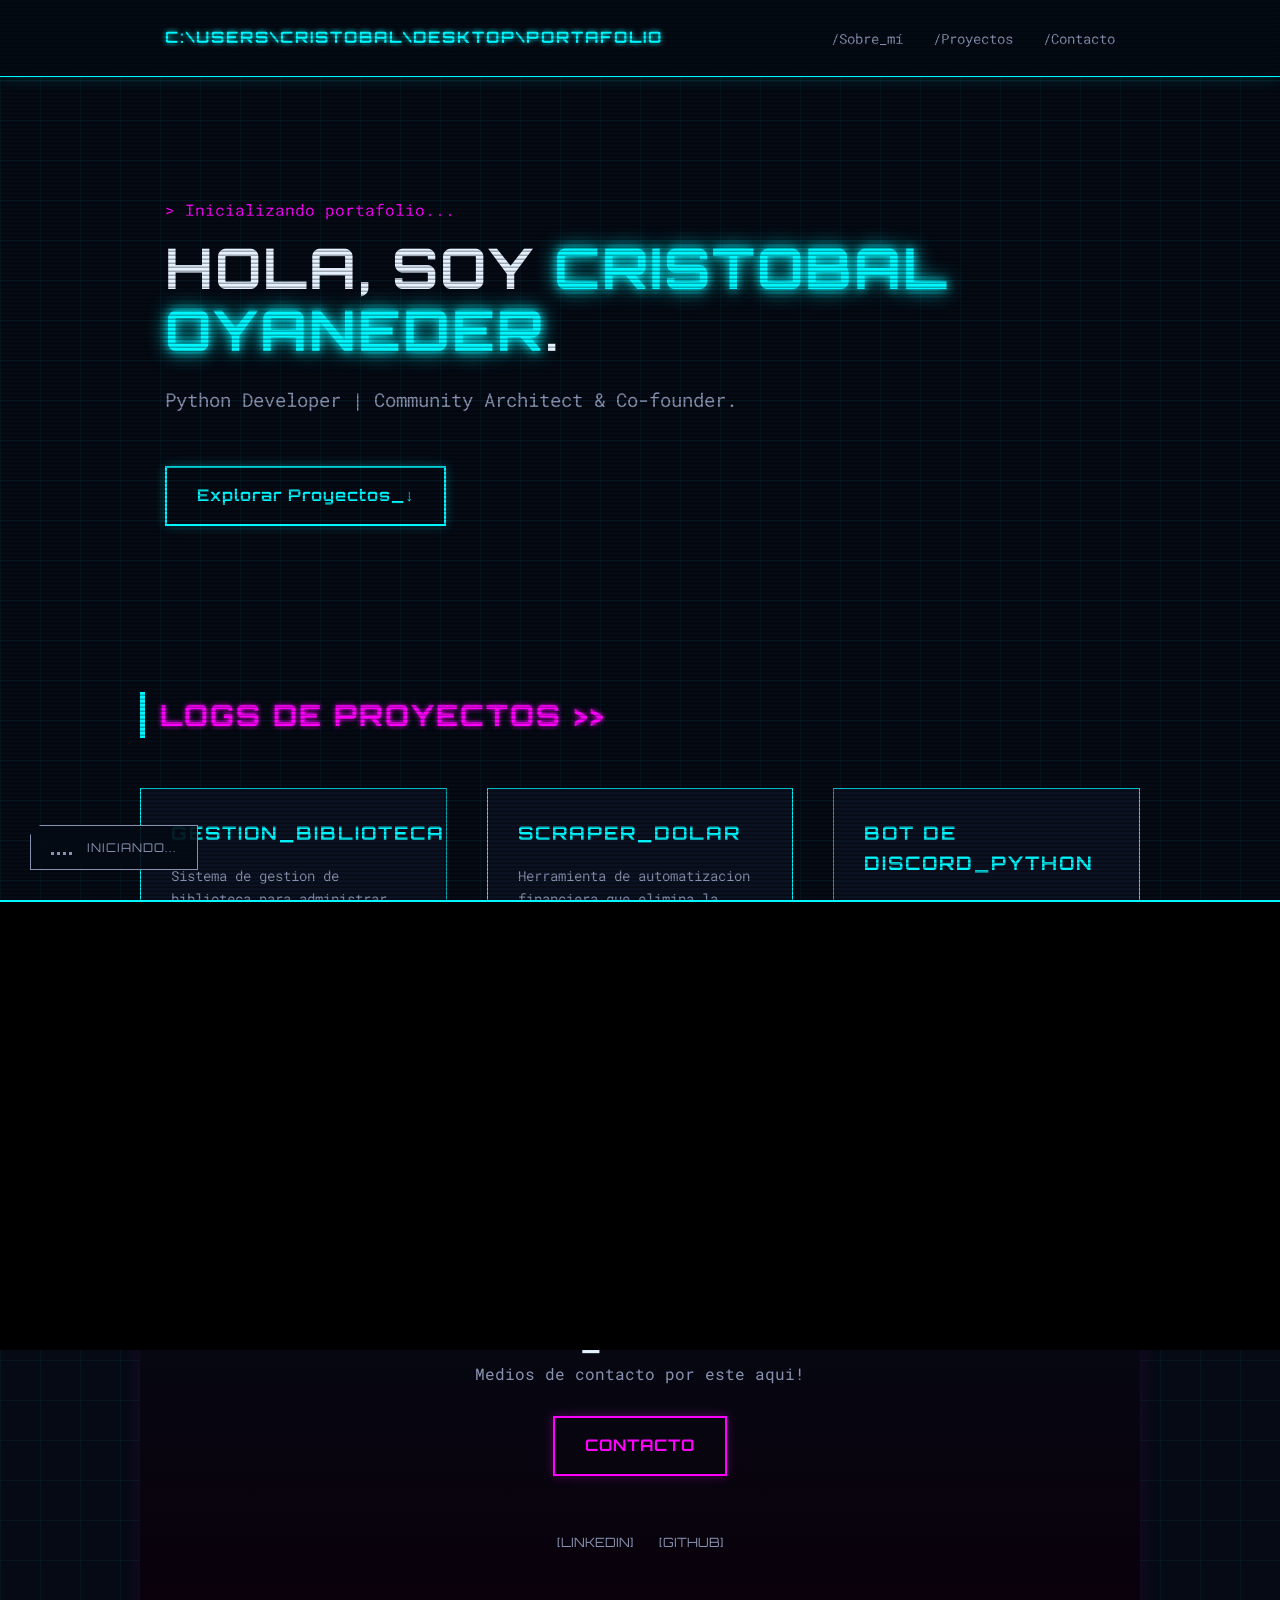
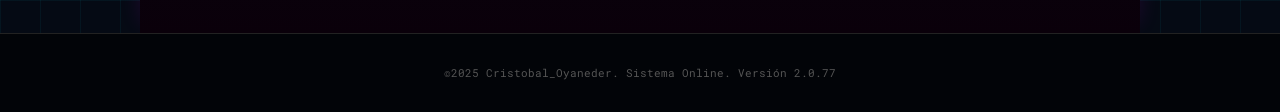
<file: index.html>
<!DOCTYPE html>
<html lang="es">
<head>
    <meta charset="UTF-8">
    <meta name="viewport" content="width=device-width, initial-scale=1.0">
    <title>Portafolio Cyberpunk</title>
    <link rel="stylesheet" href="style.css">
    <link href="https://fonts.googleapis.com/css2?family=Orbitron:wght@400;700&family=Roboto+Mono:wght@300;400&display=swap" rel="stylesheet">
</head>
<body>

  <div class="shutter-container">
    <div class="shutter top-shutter"></div>
    <div class="loading-text">ACCESO_CONCEDIDO</div>
    <div class="shutter bottom-shutter"></div>
  </div>

  
    <div class="scanlines"></div>

    <header>
        <nav class="container">
            
            <div class="logo">C:\Users\Cristobal\Desktop\Portafolio</div>

            <button class="menu-toggle" aria-label="Abrir menú">
             <span class="bar"></span>
             <span class="bar"></span>
             <span class="bar"></span>
            </button>

            <ul class="nav-links">
                <li><a href="about.html">/Sobre_mí</a></li>
                <li><a href="#projects">/Proyectos</a></li>
                <li><a href="contact.html">/Contacto</a></li>
            </ul>
        </nav>
    </header>

    <section id="hero" class="container">
        <p class="subtitle terminal-text">> Inicializando portafolio...</p>
        <h1>Hola, soy <span class="highlight glitch-text" data-text="Tu Nombre">Cristobal Oyaneder</span>.</h1>
        <p class="description">Python Developer | Community Architect & Co-founder.</p>
        <a href="#projects" class="btn btn-neon">Explorar Proyectos_↓</a>
    </section>

    <section id="projects" class="container">
        <h2 class="section-title">LOGS DE PROYECTOS >></h2>
        <div class="grid">
            <article class="card cyber-card">
                <div class="card-content">
                    <h3>Gestion_Biblioteca</h3>
                    <p>Sistema de gestion de biblioteca para administrar usuarios, libros y prestamos, hecho en Python.</p>
                    <a href="https://github.com/CIOI01/Sistema-de-Gestion-de-Biblioteca.git" class="link-cyber">Acceder Datos &rarr;</a>
                </div>
            </article>

            <article class="card cyber-card">
                <div class="card-content">
                    <h3>Scraper_Dolar</h3>
                    <p>Herramienta de automatizacion financiera que elimina la consulta manual de divisas, implementa un sistema de notificaciones automaticas via Email ante variaciones criticas del mercado</p>
                    <a href="https://github.com/CIOI01/Scraper-Dolar" class="link-cyber">Acceder Datos &rarr;</a>
                </div>
            </article>

            <article class="card cyber-card">
                <div class="card-content">
                    <h3>Bot de Discord_Python</h3>
                    <p>Solucion de automatizacion para comunidades virtuales, capaz de ejecutar tareas de moderacion activa e integracion de servicios externos para mejorar la interaccion del usuario en servidores de alta demanda.</p>
                    <a href="https://github.com/CIOI01/Bot-de-Discord_Python.git" class="link-cyber">Acceder Datos &rarr;</a>
                </div>
            </article>
        </div>
    </section>

    <section id="contact" class="container cyber-footer">
        <h2>CONEXIÓN_ESTABLECIDA >></h2>
        <p>Medios de contacto por este aqui!</p>
        <a href="contact.html" class="btn btn-neon-outline">CONTACTO</a>
        
        <div class="socials">
            <a href="https://www.linkedin.com/in/cristobal-oyaneder/">[LINKEDIN]</a>
            <a href="https://github.com/CIOI01">[GITHUB]</a>
        </div>
    </section>

    <footer>
        <p>©2025 Cristobal_Oyaneder. Sistema Online. Versión 2.0.77</p>
    </footer>
 

   <div class="music-player">
    <div id="youtube-player"></div> 
    
    <button id="music-toggle" class="music-btn">
        <div class="equalizer">
            <span class="bar"></span>
            <span class="bar"></span>
            <span class="bar"></span>
            <span class="bar"></span>
        </div>
        <span class="music-text">INICIANDO...</span>
    </button>
  </div>


    <script src="script.js"></script>

</body>

</html>
</file>
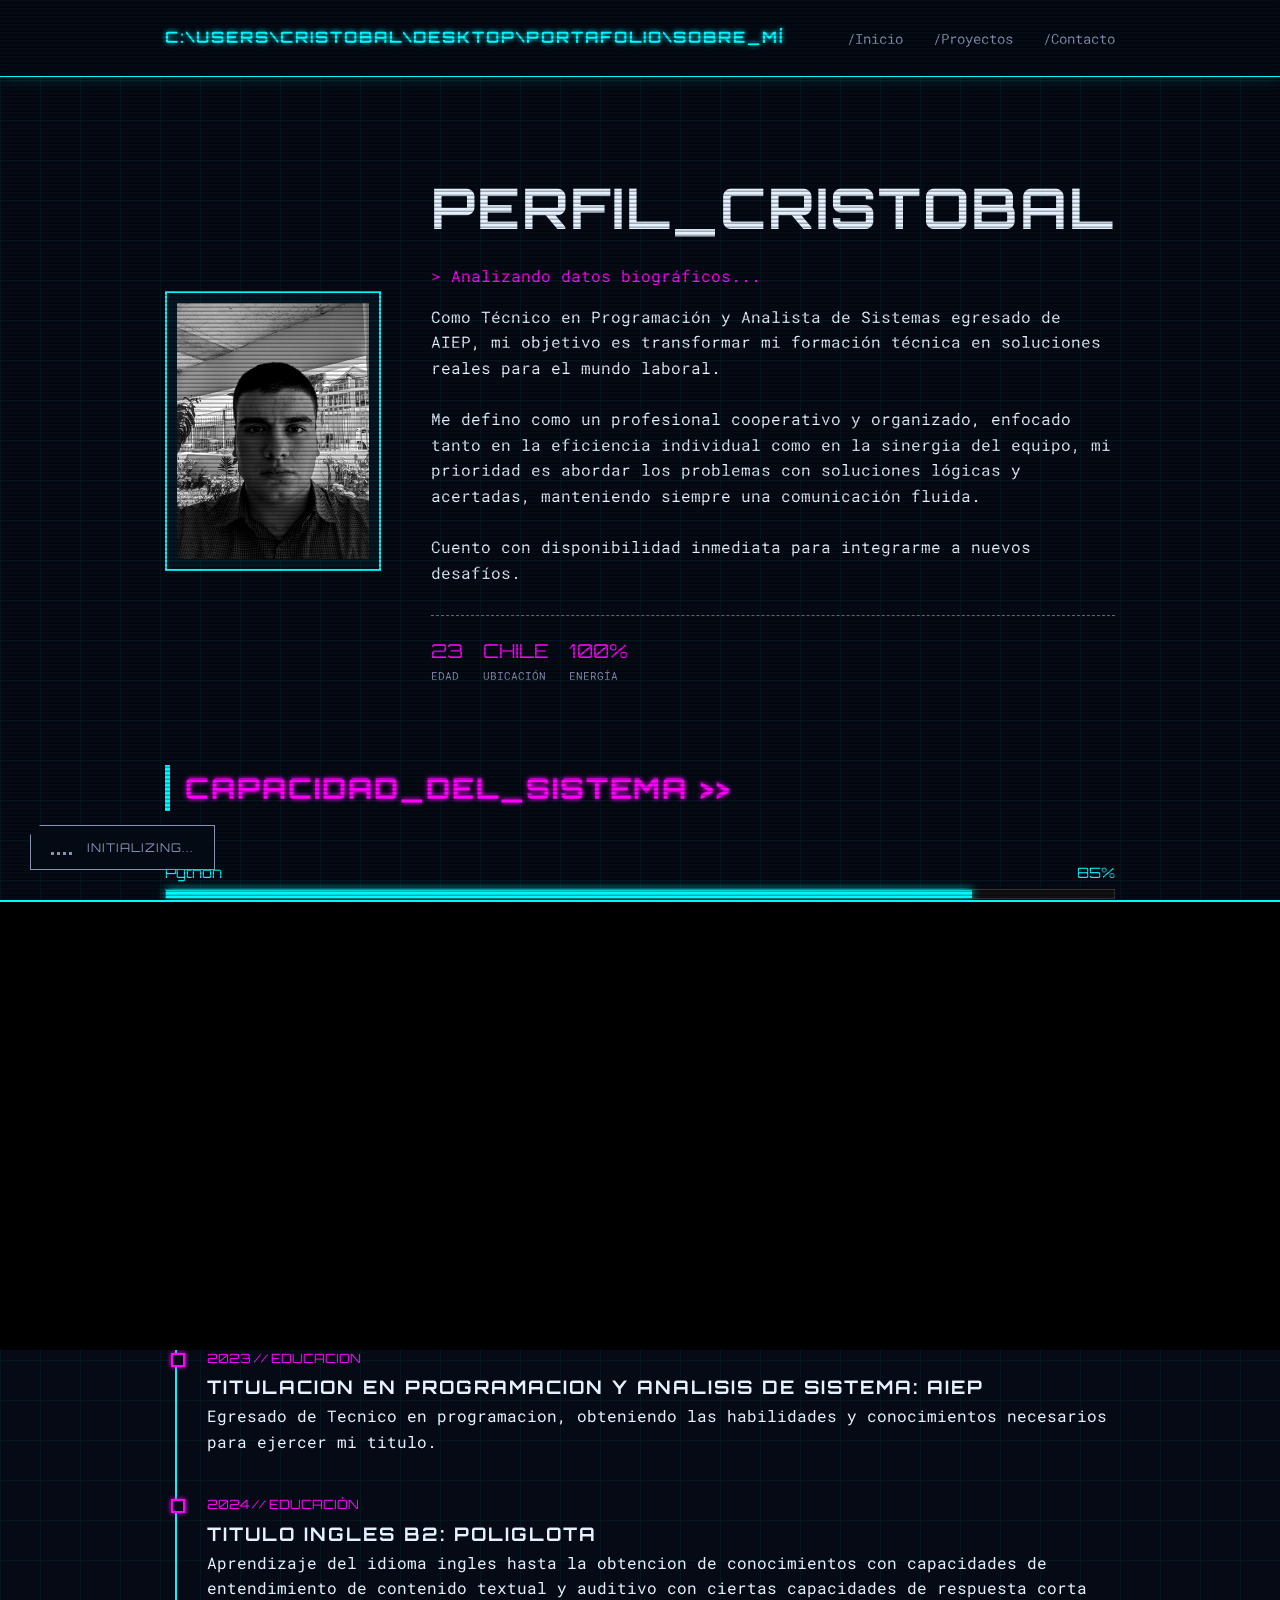
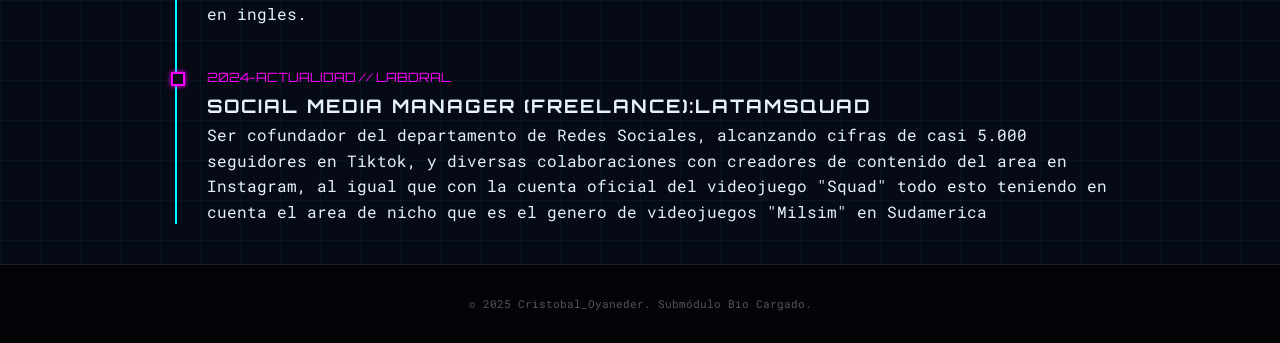
<file: about.html>
<!DOCTYPE html>
<html lang="es">
<head>
    <meta charset="UTF-8">
    <meta name="viewport" content="width=device-width, initial-scale=1.0">
    <title>Sobre Mí // SYSTEM_INFO</title>
    <link rel="stylesheet" href="style.css">
    <link href="https://fonts.googleapis.com/css2?family=Orbitron:wght@400;700&family=Roboto+Mono:wght@300;400&display=swap" rel="stylesheet">
</head>
<body>

  <div class="shutter-container">
    <div class="shutter top-shutter"></div>
    <div class="loading-text">ACCESO_CONCEDIDO</div>
    <div class="shutter bottom-shutter"></div>
  </div>

    <div class="scanlines"></div>

    <header>
        <nav class="container">
            <div class="logo">C:\Users\Cristobal\Desktop\Portafolio\Sobre_mí</div>

            <button class="menu-toggle" aria-label="Abrir menú">
             <span class="bar"></span>
             <span class="bar"></span>
             <span class="bar"></span>
            </button>


            <ul class="nav-links">
                <li><a href="index.html">/Inicio</a></li>
                <li><a href="index.html#projects">/Proyectos</a></li>
                <li><a href="contact.html">/Contacto</a></li>
            </ul>
        </nav>
    </header>

    <section class="container" style="margin-top: 100px;">
        
        <div class="about-grid">
            <div class="profile-frame">
                <img src="img/FotoPersonal.jpg" alt="Avatar Cyberpunk">
                <div class="frame-decor"></div>
            </div>
            
            <div class="bio-text">
                <h1 class="glitch-text" data-text="PERFIL_USUARIO">PERFIL_CRISTOBAL</h1>
                <p class="subtitle terminal-text">> Analizando datos biográficos...</p>
                <p>
                    Como Técnico en Programación y Analista de Sistemas egresado de AIEP, mi objetivo es transformar mi formación técnica en soluciones reales para el mundo laboral. 
                    <br><br>
                    Me defino como un profesional cooperativo y organizado, enfocado tanto en la eficiencia individual como en la sinergia del equipo, mi prioridad es abordar los problemas con soluciones lógicas y acertadas, manteniendo siempre una comunicación fluida. 
                    <br><br>
                    Cuento con disponibilidad inmediata para integrarme a nuevos desafíos.
                </p>
                
                <div class="stats-box">
                    <div class="stat">
                        <span class="stat-num">23</span>
                        <span class="stat-label">EDAD</span>
                    </div>
                    <div class="stat">
                        <span class="stat-num">CHILE</span>
                        <span class="stat-label">UBICACIÓN</span>
                    </div>
                    <div class="stat">
                        <span class="stat-num">100%</span>
                        <span class="stat-label">ENERGÍA</span>
                    </div>
                </div>
            </div>
        </div>

        <div class="skills-section">
            <h2 class="section-title">CAPACIDAD_DEL_SISTEMA >></h2>
            
            <div class="skill-container">
                <div class="skill-info">
                    <span>Python</span>
                    <span>85%</span>
                </div>
                <div class="progress-bar"><div class="progress-fill" style="width: 85%;"></div></div>
            </div>

            <div class="skill-container">
                <div class="skill-info">
                    <span>HTML/CSS </span>
                    <span>90%</span>
                </div>
                <div class="progress-bar"><div class="progress-fill fill-pink" style="width: 90%;"></div></div>
            </div>

            <div class="skill-container">
                <div class="skill-info">
                    <span>JavaScript</span>
                    <span>60%</span>
                </div>
                <div class="progress-bar"><div class="progress-fill" style="width: 60%;"></div></div>
            </div>
        </div>

        <div class="history-section">
            <h2 class="section-title">REGISTRO_DE_ACTIVIDAD (LOGS) >></h2>
            
            <div class="timeline">

                <div class="timeline-item">
                    <span class="date">2022 // PRACTICA LABORAL</span>
                    <h3>WEB DEVELOPER: Solucion Solar SpA</h3>
                    <p>Integracion de productos, enlaces, bot de comunicacion directa a WhatsApp y soporte, haciendo que la pagina sea funcionalmente sencilla de usar para el cliente promedio.</p>
                </div>

                <div class="timeline-item">
                    <span class="date">2023 // EDUCACION</span>
                    <h3>TITULACION EN PROGRAMACION Y ANALISIS DE SISTEMA: AIEP</h3>
                    <p>Egresado de Tecnico en programacion, obteniendo las habilidades y conocimientos necesarios para ejercer mi titulo.</p>
                </div>

                <div class="timeline-item">
                    <span class="date">2024 // EDUCACIÓN</span>
                    <h3>TITULO INGLES B2: Poliglota</h3>
                    <p>Aprendizaje del idioma ingles hasta la obtencion de conocimientos con capacidades de entendimiento de contenido textual y auditivo con ciertas capacidades de respuesta corta en ingles.</p>
                </div>

                <div class="timeline-item">
                    <span class="date">2024-ACTUALIDAD // LABORAL</span>
                    <h3>SOCIAL MEDIA MANAGER (FREELANCE):LatamSquad</h3>
                    <p>Ser cofundador del departamento de Redes Sociales, alcanzando cifras de casi 5.000 seguidores en Tiktok, y diversas colaboraciones con creadores de contenido del area en Instagram, al igual que con la cuenta oficial del videojuego "Squad" todo esto teniendo en cuenta el area de nicho que es el genero de videojuegos "Milsim" en Sudamerica</p>
                </div>

            </div>
        </div>

    </section>

    <footer>
        <p>© 2025 Cristobal_Oyaneder. Submódulo Bio Cargado.</p>
    </footer>


   <div class="music-player">
    <div id="youtube-player"></div> 
    
    <button id="music-toggle" class="music-btn">
        <div class="equalizer">
            <span class="bar"></span>
            <span class="bar"></span>
            <span class="bar"></span>
            <span class="bar"></span>
        </div>
        <span class="music-text">INITIALIZING...</span>
    </button>
  </div>

   <script src="script.js"></script>

</body>


</div>

</html>
</file>
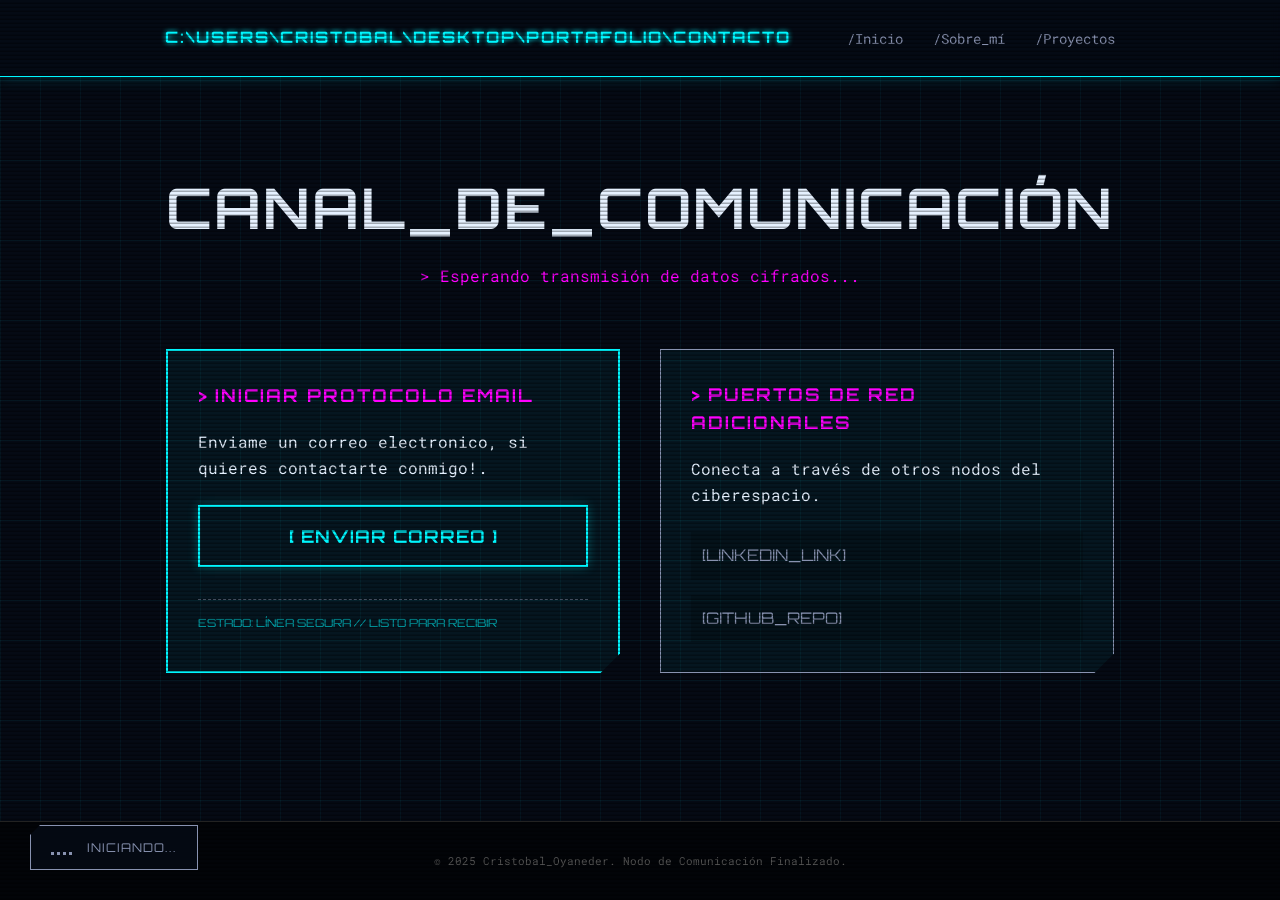
<file: contact.html>
<!DOCTYPE html>
<html lang="es">
<head>
    <meta charset="UTF-8">
    <meta name="viewport" content="width=device-width, initial-scale=1.0">
    <title>Contacto // NETRUNNER_LINK</title>
    <link rel="stylesheet" href="style.css">
    <link href="https://fonts.googleapis.com/css2?family=Orbitron:wght@400;700&family=Roboto+Mono:wght@300;400&display=swap" rel="stylesheet">
</head>
<body>

    <div class="scanlines"></div>

    <div class="shutter-container">
        <div class="shutter top-shutter"></div>
        <div class="loading-text">ESTABLECIENDO ENLACE...</div>
        <div class="shutter bottom-shutter"></div>
    </div>

    <main id="app-content">

        <header>
            <nav class="container">
                <div class="logo">C:\Users\Cristobal\Desktop\Portafolio\Contacto</div>
                
                <button class="menu-toggle" aria-label="Abrir menú">
                  <span class="bar"></span>
                  <span class="bar"></span>
                  <span class="bar"></span>
                </button>
                

                <ul class="nav-links">
                    <li><a href="index.html">/Inicio</a></li>
                    <li><a href="about.html">/Sobre_mí</a></li>
                    <li><a href="index.html#projects">/Proyectos</a></li>
                </ul>
            </nav>
        </header>

        <section class="container contact-section">
            
            <h1 class="glitch-text" data-text="CANAL_DE_COMUNICACIÓN">CANAL_DE_COMUNICACIÓN</h1>
            <p class="terminal-text">> Esperando transmisión de datos cifrados...</p>

            <div class="contact-grid">
                
                <div class="cyber-terminal-box primary-box">
                    <h3 class="terminal-header">> INICIAR PROTOCOLO EMAIL</h3>
                    <p>Enviame un correo electronico, si quieres contactarte conmigo!.</p>
                    
                    <a href="mailto:ciois1472@gmail.com" class="btn btn-neon big-btn">
                        [ ENVIAR CORREO ]
                    </a>
                    <div class="status-line">ESTADO: LÍNEA SEGURA // LISTO PARA RECIBIR</div>
                </div>
                
                <div class="cyber-terminal-box secondary-box">
                     <h3 class="terminal-header">> PUERTOS DE RED ADICIONALES</h3>
                     <p>Conecta a través de otros nodos del ciberespacio.</p>
                     
                     <div class="social-grid">
                         <a href="https://www.linkedin.com/in/cristobal-oyaneder/" class="social-node">[LINKEDIN_LINK]</a>
                         <a href="https://github.com/CIOI01" class="social-node">[GITHUB_REPO]</a>
                     </div>
                </div>

            </div>

        </section>

        <footer>
            <p>© 2025 Cristobal_Oyaneder. Nodo de Comunicación Finalizado.</p>
        </footer>

    </main>
    <div class="music-player">
        <div id="youtube-player"></div> 
        <button id="music-toggle" class="music-btn">
            <div class="equalizer">
                <span class="bar"></span><span class="bar"></span><span class="bar"></span><span class="bar"></span>
            </div>
            <span class="music-text">INICIANDO...</span>
        </button>
    </div>

    <script src="https://www.youtube.com/iframe_api"></script>
    <script src="script.js"></script>

</body>
</html>
</file>
<file: style.css>
/* --- Variables Cyberpunk --- */
:root {
    --bg-dark: #050a14; /* Fondo muy oscuro casi negro */
    --bg-card: #0a1120; /* Fondo un poco más claro para tarjetas */
    --text-primary: #e6f1ff;
    --text-secondary: #8892b0;
    
    /* Colores Neón Principales */
    --neon-cyan: #00f7ff;
    --neon-pink: #ff00ff;
    
    --spacing: 80px;
}


html, body {
    width: 100%;             
    max-width: 100%;         
    overflow-x: hidden;      
    margin: 0;               
    padding: 0;
    
    
    scroll-behavior: smooth;
    scroll-padding-top: 100px;
    
    
    background-color: var(--bg-dark); 
}


/* --- ESTILOS DE LA ANIMACIÓN --- */

/* Contenedor principal de las puertas */
.shutter-container {
    position: fixed;
    top: 0; left: 0; width: 100%; height: 100%;
    z-index: 9999;
    pointer-events: none; 
    display: flex;
    flex-direction: column;
}


.shutter {
    background-color: #000; /* Color de las puertas */
    width: 100%;
    height: 50%;
    position: relative;
    transition: transform 0.6s cubic-bezier(0.7, 0, 0.3, 1); /* Movimiento suave */
}

/* Puerta de arriba */
.top-shutter {
    border-bottom: 2px solid var(--neon-cyan); /* Línea neón */
    transform-origin: top;
    animation: openTop 1.5s forwards 0.2s; /* Se abre sola al cargar */
}

/* Puerta de abajo */
.bottom-shutter {
    border-top: 2px solid var(--neon-cyan); /* Línea neón */
    transform-origin: bottom;
    animation: openBottom 1.5s forwards 0.2s; /* Se abre sola al cargar */
}

/* Texto central */
.loading-text {
    position: absolute;
    top: 40%; left: 50%;
    transform: translate(-50%, -50%);
    color: var(--neon-pink);
    font-family: 'Orbitron', sans-serif;
    letter-spacing: 4px;
    z-index: 10000;
    animation: fadeText 0.5s forwards 0.3s;
}

/* === ESTADO CERRADO  === */
.shutter-closed .top-shutter {
    transform: translateY(0) !important; /* Forzar cierre */
    animation: none; /* Anular apertura */
}

.shutter-closed .bottom-shutter {
    transform: translateY(0) !important;
    animation: none;
}

.shutter-closed .loading-text {
    opacity: 1;
    animation: blinkText 0.2s infinite;
}

.shutter-closed {
    pointer-events: all; /* Bloquear clicks mientras carga la otra página */
}

/* === KEYFRAMES (Las instrucciones de movimiento) === */
@keyframes openTop {
    0% { transform: translateY(0); }
    100% { transform: translateY(-100%); }
}

@keyframes openBottom {
    0% { transform: translateY(0); }
    100% { transform: translateY(100%); }
}

@keyframes fadeText {
    to { opacity: 0; }
}

@keyframes blinkText {
    from { opacity: 1; } to { opacity: 0.5; }
}

/* --- Reset básico --- */
* { margin: 0; padding: 0; box-sizing: border-box; }

body {
    font-family: 'Roboto Mono', monospace; /* Fuente tipo código */
    background-color: var(--bg-dark);
    /* Patrón de rejilla sutil en el fondo */
    background-image: 
        linear-gradient(rgba(0, 247, 255, 0.05) 1px, transparent 1px),
        linear-gradient(90deg, rgba(0, 247, 255, 0.05) 1px, transparent 1px);
    background-size: 40px 40px;
    color: var(--text-primary);
    line-height: 1.6;
    overflow-x: hidden;
}

/* --- Efecto Scanlines (Líneas de monitor) --- */
.scanlines {
    position: fixed;
    top: 0; left: 0; width: 100%; height: 100%;
    background: repeating-linear-gradient(
        to bottom,
        transparent 0px,
        transparent 2px,
        rgba(0, 0, 0, 0.5) 3px,
        rgba(0, 0, 0, 0.5) 4px
    );
    pointer-events: none; /* Permite hacer clic a través de ellas */
    z-index: 999;
    opacity: 0.6;
}

/* --- Tipografía & Utilidades --- */
h1, h2, h3, .logo {
    font-family: 'Orbitron', sans-serif;
    text-transform: uppercase;
    letter-spacing: 2px;
}

.container {
    max-width: 1000px;
    margin: 0 auto;
    padding: 0 25px;
}

a { text-decoration: none; transition: all 0.3s ease; }
ul { list-style: none; }

/* --- Header --- */
header {
    padding: 25px 0;
    position: sticky;
    top: 0;
    background: rgba(5, 10, 20, 0.9);
    border-bottom: 1px solid var(--neon-cyan);
    box-shadow: 0 0 15px rgba(0, 247, 255, 0.2);
    z-index: 100;
    backdrop-filter: blur(5px);
}

nav { display: flex; justify-content: space-between; align-items: center; }

.logo {
    color: var(--neon-cyan);
    font-weight: 700;
    text-shadow: 0 0 5px var(--neon-cyan);
}

.nav-links { display: flex; gap: 30px; }
.nav-links a {
    color: var(--text-secondary);
    font-size: 0.9rem;
    position: relative;
}
.nav-links a:hover {
    color: var(--neon-cyan);
    text-shadow: 0 0 5px var(--neon-cyan);
}

/* --- Hero Section --- */
#hero { padding-top: 120px; padding-bottom: var(--spacing); }

.terminal-text { color: var(--neon-pink); margin-bottom: 15px; }

h1 {
    font-size: 3.5rem;
    line-height: 1.1;
    margin-bottom: 25px;
}

.highlight {
    color: var(--neon-cyan);
    text-shadow: 0 0 10px var(--neon-cyan), 0 0 20px var(--neon-cyan);
}

/* Efecto Glitch al pasar el mouse */
.glitch-text:hover {
    animation: glitch-skew 0.5s infinite linear alternate-reverse;
}
@keyframes glitch-skew {
    0% { transform: skew(0deg); }
    20% { transform: skew(-2deg); color: var(--neon-pink); text-shadow: 2px 0 var(--neon-cyan); }
    40% { transform: skew(0deg); }
    60% { transform: skew(2deg); color: var(--neon-cyan); text-shadow: -2px 0 var(--neon-pink); }
    80% { transform: skew(0deg); }
    100% { transform: skew(0deg); }
}

.description {
    font-size: 1.2rem;
    color: var(--text-secondary);
    max-width: 600px;
    margin-bottom: 50px;
}

/* --- Botones Neón --- */
.btn {
    display: inline-block;
    padding: 15px 30px;
    font-family: 'Orbitron', sans-serif;
    font-weight: 700;
    letter-spacing: 1px;
    border: 2px solid;
    position: relative;
    overflow: hidden;
    z-index: 1;
}

.btn-neon {
    background-color: transparent;
    border-color: var(--neon-cyan);
    color: var(--neon-cyan);
    box-shadow: 0 0 10px rgba(0, 247, 255, 0.3);
}

.btn-neon:hover {
    background-color: var(--neon-cyan);
    color: var(--bg-dark);
    box-shadow: 0 0 20px var(--neon-cyan), 0 0 40px var(--neon-cyan);
}

/* --- Proyectos --- */
#projects { padding: var(--spacing) 0; }

.section-title {
    font-size: 1.8rem;
    margin-bottom: 50px;
    color: var(--neon-pink);
    text-shadow: 0 0 5px var(--neon-pink);
    border-left: 5px solid var(--neon-cyan);
    padding-left: 15px;
}

.grid {
    display: grid;
    grid-template-columns: repeat(auto-fit, minmax(280px, 1fr));
    gap: 40px;
}

/* Tarjetas Cyberpunk */
.cyber-card {
    background-color: var(--bg-card);
    border: 1px solid var(--neon-cyan);
    padding: 30px;
    position: relative;
    transition: 0.3s ease;
    box-shadow: 0 0 5px rgba(0, 247, 255, 0.1);
    
    /* Esquina cortada (efecto tecnológico) */
    clip-path: polygon(0 0, 100% 0, 100% 85%, 90% 100%, 0 100%);
}

.cyber-card:hover {
    box-shadow: 0 0 20px rgba(0, 247, 255, 0.4);
    transform: translateY(-5px);
    border-color: var(--neon-pink);
}

.cyber-card h3 {
    color: var(--neon-cyan);
    margin-bottom: 15px;
}
.cyber-card:hover h3 { color: var(--neon-pink); }

.cyber-card p {
    color: var(--text-secondary);
    margin-bottom: 25px;
    font-size: 0.9rem;
}

.link-cyber {
    color: var(--neon-pink);
    font-weight: 700;
    font-family: 'Orbitron';
    font-size: 0.8rem;
}
.link-cyber:hover {
    text-shadow: 0 0 10px var(--neon-pink);
    letter-spacing: 1px;
}

/* --- Contacto & Footer --- */
#contact {
    padding: var(--spacing) 0;
    text-align: center;
    border-top: 2px solid var(--neon-pink);
    background: linear-gradient(to bottom, var(--bg-dark), #0a000a);
    box-shadow: 0 -10px 20px rgba(255, 0, 255, 0.1);
}

#contact p {
    margin-bottom: 30px;
    color: var(--text-secondary);
}

.btn-neon-outline {
    border: 2px solid var(--neon-pink);
    color: var(--neon-pink);
    box-shadow: 0 0 10px rgba(255, 0, 255, 0.3);
}
.btn-neon-outline:hover {
    background-color: var(--neon-pink);
    color: var(--bg-dark);
    box-shadow: 0 0 30px var(--neon-pink);
}

.socials {
    margin-top: 50px;
    display: flex; justify-content: center; gap: 25px;
}

.socials a {
    color: var(--text-secondary);
    font-family: 'Orbitron';
    font-size: 0.8rem;
}
.socials a:hover {
    color: var(--neon-cyan);
    text-shadow: 0 0 5px var(--neon-cyan);
}

footer {
    text-align: center;
    padding: 30px 0;
    border-top: 1px solid #222;
    font-size: 0.7rem;
    color: #555;
    background-color: #020408;
}

/* =========================================
   ESTILOS ESPECÍFICOS PARA ABOUT.HTML
   ========================================= */

/* Estructura de dos columnas para foto y bio */
.about-grid {
    display: grid;
    grid-template-columns: 1fr 2fr; /* La columna de texto es el doble de ancha */
    gap: 50px;
    margin-bottom: 80px;
    align-items: center;
}

/* Marco de la foto */
.profile-frame {
    position: relative;
    border: 2px solid var(--neon-cyan);
    padding: 10px;
    background: rgba(0, 247, 255, 0.05);
}

/* Decoración de esquinas */
.profile-frame img {
    width: 100%;
    display: block;
    filter: grayscale(100%) contrast(1.2); /* Foto en blanco y negro alto contraste */
    transition: 0.5s ease;
}


.profile-frame:hover img {
    filter: grayscale(0%); /* Al pasar el mouse se ve a color */
}

/* Cuadros de estadísticas (Edad, Ubicación, etc) */
.stats-box {
    display: flex;
    gap: 20px;
    margin-top: 30px;
    border-top: 1px dashed var(--text-secondary);
    padding-top: 20px;
}

.stat {
    display: flex;
    flex-direction: column;
}

.stat-num {
    font-family: 'Orbitron';
    font-size: 1.2rem;
    color: var(--neon-pink);
}

.stat-label {
    font-size: 0.7rem;
    color: var(--text-secondary);
}

/* Barras de Habilidades */
.skills-section { margin-bottom: 80px; }

.skill-container { margin-bottom: 25px; }

.skill-info {
    display: flex;
    justify-content: space-between;
    margin-bottom: 5px;
    font-family: 'Orbitron';
    font-size: 0.9rem;
    color: var(--neon-cyan);
}

.progress-bar {
    width: 100%;
    height: 10px;
    background-color: #111;
    border: 1px solid #333;
}

.progress-fill {
    height: 100%;
    background-color: var(--neon-cyan);
    box-shadow: 0 0 10px var(--neon-cyan);
    position: relative;
}

/* Efecto de brillo animado */
.fill-pink {
    background-color: var(--neon-pink);
    box-shadow: 0 0 10px var(--neon-pink);
}

/* Línea de Tiempo (Logs) */
.timeline {
    border-left: 2px solid var(--neon-cyan);
    padding-left: 30px;
    margin-left: 10px;
}

/* Cada ítem de la línea de tiempo */
.timeline-item {
    margin-bottom: 40px;
    position: relative;
}

/* El puntito en la línea de tiempo */
.timeline-item::before {
    content: '';
    position: absolute;
    left: -36px; /* Ajuste para que quede sobre la línea */
    top: 5px;
    width: 10px;
    height: 10px;
    background-color: var(--bg-dark);
    border: 2px solid var(--neon-pink);
    box-shadow: 0 0 5px var(--neon-pink);
}

/* Título del evento */
.date {
    color: var(--neon-pink);
    font-family: 'Orbitron';
    font-size: 0.8rem;
    display: block;
    margin-bottom: 5px;
}

/* Responsivo para About */
@media (max-width: 768px) {
    .about-grid {
        grid-template-columns: 1fr; /* Una sola columna en celular */
        text-align: center;
    }

    .logo {
        font-size: 0.75rem;       /* Reducir tamaño del logo */
        max-width: 70%;           /* Limitar ancho */
        white-space: nowrap;      /* Forzar en una sola línea */
        overflow: hidden;         /* Ocultar desbordamiento */
        text-overflow: ellipsis;  /* Poner "..." si es muy largo */
    }
    
    .stats-box {
        justify-content: center;
    }
    /* Ajustes para la línea de tiempo */
    .timeline { 
        margin-left: 0; /* Quitar margen izquierdo */
    }

    nav {
        padding: 10px 0; /* Un poco menos de altura en móvil */
    }

    .section-title {
        font-size: 1.1rem;         /* Letra más pequeña */
        overflow-wrap: break-word; /* Romper si es muy larga */
        word-break: break-word;
        hyphens: auto;
    }

    h1, h2, h3 {
        overflow-wrap: break-word;
    }

    .bio-text {
        text-align: left;      
        padding: 0 5px;        
    }

    .bio-text p {
        font-size: 0.95rem;    
        line-height: 1.6;      
        margin-bottom: 20px;   
    }
    
    
    .bio-text h1 {
        font-size: 1.8rem;
        margin-bottom: 20px;
        text-align: center;    
    }

    
    .bio-text {
        width: 100%;             
        box-sizing: border-box;  
        padding: 0 10px;         
        overflow: hidden;       
    }

    
    .bio-text h1 {
        font-size: 1.6rem;       
        word-wrap: break-word;   
        line-height: 1.2;        
        margin-bottom: 20px;
    }

    
    .bio-text p {
        font-size: 0.95rem;      
        text-align: left;        
        line-height: 1.6;        
        max-width: 100%;         
    }

    .contact-section h1 {
        font-size: 1.4rem;       
        overflow-wrap: break-word; 
        word-break: break-word;
        line-height: 1.2;
        margin-bottom: 20px;
    }

    
    .contact-section {
        padding: 0 10px;         
        width: 100%;
        box-sizing: border-box;
        overflow-x: hidden;      
    }

    
    .cyber-terminal-box {
        padding: 20px 15px;      
        width: 100%;             
        box-sizing: border-box;  
    }

    
    .big-btn {
        font-size: 0.9rem;       
        padding: 15px 5px;       
        width: 100%;             
        white-space: nowrap;     
    }

}


/* =========================================
   ESTILOS ESPECÍFICOS PARA CONTACT.HTML
   ========================================= */

.contact-section {
    margin-top: 100px;
    margin-bottom: 100px;
    text-align: center;
}

/* Grid para organizar las cajas de contacto */
.contact-grid {
    display: grid;
    grid-template-columns: repeat(auto-fit, minmax(300px, 1fr));
    gap: 40px;
    margin-top: 60px;
    text-align: left;
}

/* Estilo base para las cajas tipo terminal */
.cyber-terminal-box {
    background: rgba(0, 247, 255, 0.05);
    border: 1px solid var(--neon-cyan);
    padding: 30px;
    position: relative;
    /* Esquinas recortadas tecnológicas */
    clip-path: polygon(
        0 0, 
        100% 0, 
        100% calc(100% - 20px), 
        calc(100% - 20px) 100%, 
        0 100%
    );
}

/* Encabezado de la "terminal" */
.terminal-header {
    color: var(--neon-pink);
    margin-bottom: 20px;
    font-size: 1.1rem;
}

/* Caja Principal (Email) - Más destacada */
.primary-box {
    border-width: 2px;
    box-shadow: 0 0 15px rgba(0, 247, 255, 0.1);
}

/* Botón grande centrado */
.big-btn {
    width: 100%;
    text-align: center;
    margin: 25px 0;
    font-size: 1.1rem;
}

/* Línea de estado al final de la caja */
.status-line {
    font-size: 0.7rem;
    color: var(--neon-cyan);
    font-family: 'Orbitron';
    opacity: 0.7;
    border-top: 1px dashed var(--text-secondary);
    padding-top: 15px;
}

/* Caja Secundaria (Redes) */
.secondary-box {
    border-color: var(--text-secondary);
}
.secondary-box:hover {
    border-color: var(--neon-cyan); /* Se ilumina al pasar el mouse */
}

/* Grid para los enlaces sociales */
.social-grid {
    display: flex;
    flex-direction: column;
    gap: 15px;
    margin-top: 25px;
}

/* Estilo para cada enlace social */
.social-node {
    font-family: 'Orbitron';
    color: var(--text-secondary);
    padding: 10px;
    border: 1px solid transparent;
    transition: 0.3s;
    background: rgba(0,0,0,0.2);
}

/* Efecto al pasar el mouse */
.social-node:hover {
    color: var(--neon-pink);
    border-color: var(--neon-pink);
    padding-left: 20px; /* Efecto de desplazamiento */
    box-shadow: 0 0 10px rgba(255, 0, 255, 0.2) inset;
}

/* --- REPRODUCTOR DE MÚSICA FIJO EN LA ESQUINA --- */

/* El contenedor fijo en la esquina */
.music-player {
    position: fixed;
    bottom: 30px;
    left: 30px;
    z-index: 1000;
}

/* boton del reproductor */
.music-btn {
    background: rgba(5, 10, 20, 0.9); /* Fondo oscuro semitransparente */
    border: 1px solid var(--text-secondary); /* Borde gris inicial */
    color: var(--text-secondary);
    
    /* Dimensiones y Flexbox */
    height: 45px;
    padding: 0 20px;
    display: flex;
    align-items: center;
    gap: 15px;
    
    cursor: pointer;
    font-family: 'Orbitron', sans-serif;
    font-size: 0.75rem;
    transition: all 0.3s ease;
    
    /* corte geométrico */
    clip-path: polygon(10px 0, 100% 0, 100% 100%, 0 100%, 0 10px);
    
    /* Para mantenerlo minimalista, limitamos el ancho máximo */
    max-width: 260px; 
    overflow: hidden;
}

/* Efecto Hover (Al pasar el mouse) */
.music-btn:hover {
    border-color: var(--neon-cyan);
    box-shadow: 0 0 15px rgba(0, 247, 255, 0.2);
    color: var(--neon-cyan);
}

/* estado cuando está sonando */
.music-btn.playing {
    border-color: var(--neon-pink);
    color: var(--text-primary); /* Texto blanco brillante */
    box-shadow: 0 0 10px rgba(255, 0, 255, 0.2);
    background: rgba(20, 5, 20, 0.9);
}

/* texto de la canción */
.music-text {
    display: inline-block;
    white-space: nowrap;      /* Fuerza el texto a una sola línea */
    overflow: hidden;         /* Oculta lo que se salga del ancho */
    text-overflow: ellipsis;  /* Pone "..." si el texto es muy largo y está quieto */
    max-width: 160px;         /* Espacio reservado para el texto */
    vertical-align: middle;
    letter-spacing: 1px;
}

/* animacion del texto cuando está sonando */
.music-btn.playing .music-text {
    text-overflow: clip; /* Quitamos los "..." para que pueda moverse */
    
    /* Máscara para que el texto se desvanezca en los bordes suavemente */
    -webkit-mask-image: linear-gradient(90deg, transparent 0%, #000 10%, #000 90%, transparent 100%);
    mask-image: linear-gradient(90deg, transparent 0%, #000 10%, #000 90%, transparent 100%);
    
    /* La animación en sí */
    animation: scrollText 8s linear infinite;
}

/* Keyframes: Cómo se mueve el texto */
@keyframes scrollText {
    0% { transform: translateX(0); }
    20% { transform: translateX(0); } /* Pausa inicial para leer */
    100% { transform: translateX(-100%); } /* Desplazamiento a la izquierda */
}


/* efecto visual del ecualizador */
.equalizer {
    display: flex;
    gap: 3px;
    height: 15px;
    align-items: flex-end; /* Alineado abajo */
    min-width: 15px; /* Asegurar que no desaparezca */
}

.bar {
    width: 3px;
    background-color: var(--text-secondary);
    height: 3px; /* Altura inicial (punto) */
    transition: 0.2s;
}

/* Color al pasar el mouse */
.music-btn:hover .bar { background-color: var(--neon-cyan); }

/* Animación al sonar */
.music-btn.playing .bar { 
    background-color: var(--neon-pink); 
    animation: equalizerAnim 0.8s infinite ease-in-out alternate;
}

/* Movimiento de las barras */
@keyframes equalizerAnim {
    0% { height: 3px; }
    100% { height: 100%; }
}

/* Retrasos para que parezca aleatorio */
.bar:nth-child(1) { animation-delay: 0.1s; }
.bar:nth-child(2) { animation-delay: 0.3s; }
.bar:nth-child(3) { animation-delay: 0.0s; }
.bar:nth-child(4) { animation-delay: 0.2s; }


/* Asegura que el footer esté al final de la página incluso con poco contenido */
#app-content {
    display: flex;
    flex-direction: column;
    min-height: 100vh; 
}

/* El footer se empuja hacia abajo */
footer {
    margin-top: auto !important; 
    width: 100%; }

    

  /* --- INICIO DEL CÓDIGO MÓVIL  --- */

/* Estilos del Botón Hamburguesa */
.menu-toggle {
    display: none; /* Oculto por defecto */
    background: transparent;
    border: 1px solid var(--neon-cyan);
    cursor: pointer;
    padding: 10px;
    flex-direction: column;
    gap: 5px;
    z-index: 200;
}

.menu-toggle .bar {
    width: 25px;  
    height: 3px;
    background-color: var(--neon-cyan);
    transition: 0.3s;
}

/* Efecto al abrir menú (La X) */
.menu-toggle.active .bar:nth-child(1) { transform: translateY(8px) rotate(45deg); background: var(--neon-pink); }
.menu-toggle.active .bar:nth-child(2) { opacity: 0; }
.menu-toggle.active .bar:nth-child(3) { transform: translateY(-8px) rotate(-45deg); background: var(--neon-pink); }

/* --- RESPONSIVE (Solo para pantallas menores a 768px) --- */
@media (max-width: 768px) {
    
    /* Mostrar el botón solo en móvil */
    .menu-toggle { display: flex; }

    /* Transformar la lista de links en un menú vertical */
    .nav-links {
        position: absolute;
        top: 100%;
        left: 0;
        width: 100%;
        background-color: rgba(5, 10, 20, 0.95); /* Fondo oscuro casi negro */
        border-bottom: 2px solid var(--neon-pink);
        flex-direction: column;
        align-items: center;
        padding: 20px 0;
        gap: 20px;
        
        /* Oculto por defecto */
        display: none; 
    }

    /* Clase mágica que JS activará para mostrar el menú */
    .nav-links.active {
        display: flex;
    }

    .nav-links a {
        font-size: 1.2rem;
        width: 100%;
        display: block;
        text-align: center;
        padding: 10px 0;
    }

    /* Ajustes para que el resto de la página se vea bien en celular */
    .about-grid, .contact-grid { grid-template-columns: 1fr; }
    h1 { font-size: 2rem; }
    .music-text { display: none; } /* Ocultar texto música para ahorrar espacio */
}
</file>
